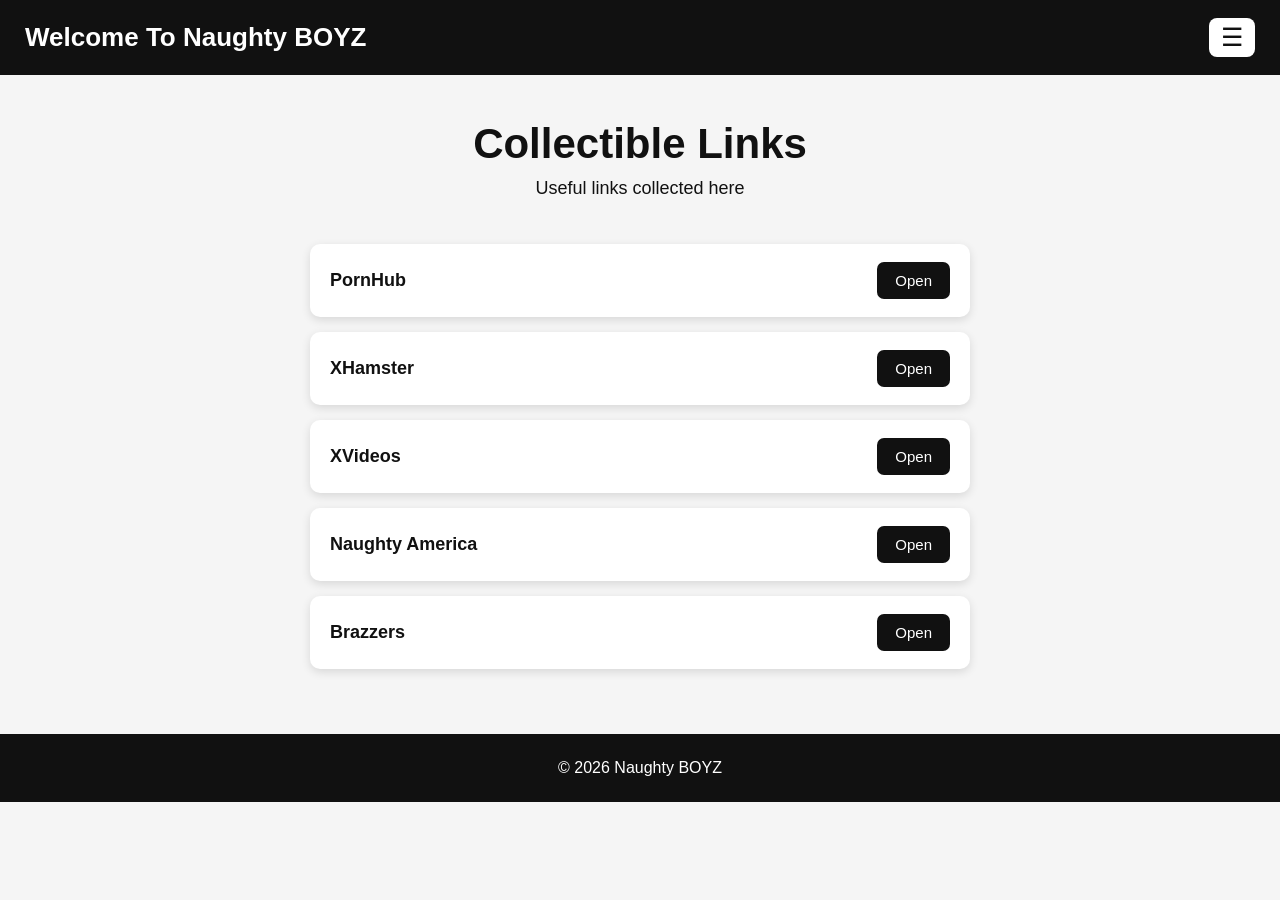
<file: collectible-links.html>
<!DOCTYPE html>
<html>

<head>

    <meta name="viewport" content="width=device-width, initial-scale=1.0">

    <title>Collectible Links</title>

    <link href="https://fonts.cdnfonts.com/css/arquitecta" rel="stylesheet">

    <style>

        * {
            box-sizing: border-box;
        }

        body {
            margin: 0;
            font-family: 'Arquitecta', sans-serif;
            background: #f5f5f5;
            color: #111;
        }


        /* HEADER */

        header {
            width: 100%;
            padding: 18px 25px;
            background: #111;
            color: white;

            display: flex;
            align-items: center;
            justify-content: space-between;
        }

        .logo {
            font-size: 26px;
            font-weight: bold;
        }

        .menu-btn {
            background: white;
            color: #111;
            border: none;
            border-radius: 8px;

            font-size: 25px;
            padding: 5px 12px;

            cursor: pointer;
        }


        /* MENU */

        .menu {
            display: none;

            position: absolute;
            right: 20px;
            top: 70px;

            background: #111;
            width: 190px;

            border-radius: 10px;
            overflow: hidden;

            z-index: 10;
        }

        .menu a {
            display: block;

            color: white;
            text-decoration: none;

            padding: 15px;

            border-bottom: 1px solid #444;

            font-size: 18px;
        }

        .menu a:hover {
            background: #333;
        }


        /* TITLE */

        .title {
            text-align: center;
            padding: 45px 20px 25px;
        }

        .title h1 {
            font-size: 42px;
            margin: 0 0 10px;
        }

        .title p {
            font-size: 18px;
            margin: 0;
        }


        /* LINKS */

        .links-container {
            max-width: 700px;
            margin: auto;
            padding: 20px;
        }

        .link-box {
            background: white;

            margin-bottom: 15px;

            padding: 18px 20px;

            border-radius: 10px;

            box-shadow: 0 3px 10px rgba(0, 0, 0, 0.12);

            display: flex;
            align-items: center;
            justify-content: space-between;

            gap: 15px;
        }

        .link-name {
            font-size: 18px;
            font-weight: bold;
        }

        .open-link {
            background: #111;
            color: white;

            text-decoration: none;

            padding: 10px 18px;

            border-radius: 7px;

            font-size: 15px;

            white-space: nowrap;
        }

        .open-link:hover {
            background: #444;
        }


        /* FOOTER */

        footer {
            background: #111;
            color: white;

            text-align: center;

            padding: 25px;

            margin-top: 30px;
        }


        /* MOBILE */

        @media (max-width: 600px) {

            .logo {
                font-size: 20px;
            }

            .title h1 {
                font-size: 34px;
            }

            .links-container {
                padding: 12px;
            }

            .link-box {
                padding: 15px;
            }

            .link-name {
                font-size: 16px;
            }

            .open-link {
                padding: 9px 13px;
                font-size: 14px;
            }

        }

    </style>

</head>


<body>


    <!-- HEADER -->

    <header>

        <div class="logo">
            Welcome To Naughty BOYZ
        </div>

        <button class="menu-btn" onclick="toggleMenu()">
            ☰
        </button>

    </header>



    <!-- MENU -->

    <div id="menu" class="menu">

        <a href="index.html">Home</a>

        <a href="about.html">About</a>

        <a href="superstars.html">Superstars</a>

        <a href="pub-videos.html">Pub Videos</a>

        <a href="collectible-links.html">Collectible Links</a>

        <a href="contact.html">Contact Us</a>

    </div>



    <!-- TITLE -->

    <section class="title">

        <h1>Collectible Links</h1>

        <p>Useful links collected here</p>

    </section>



    <!-- LINKS -->

    <section class="links-container">


        <!-- LINK 1 -->

        <div class="link-box">

            <div class="link-name">
               PornHub
            </div>

            <a
                class="open-link"
                href="https://www.pornhub.org/categories"
                target="_blank"
                rel="noopener">
                Open
            </a>

        </div>


        <!-- LINK 2 -->

        <div class="link-box">

            <div class="link-name">
               XHamster
            </div>

            <a
                class="open-link"
                href="https://xhamster46.desi/"
                target="_blank"
                rel="noopener">
                Open
            </a>

        </div>


        <!-- LINK 3 -->

        <div class="link-box">

            <div class="link-name">
                XVideos
            </div>

            <a
                class="open-link"
                href="https://www.videoxx.com/"
                target="_blank"
                rel="noopener">
                Open
            </a>

        </div>


        <!-- LINK 4 -->

        <div class="link-box">

            <div class="link-name">
               Naughty America            </div>

            <a
                class="open-link"
                href="https://www.naughtyamerica.com/"
                target="_blank"
                rel="noopener">
                Open
            </a>

        </div>


        <!-- LINK 5 -->

        <div class="link-box">

            <div class="link-name">
                Brazzers
            </div>

            <a
                class="open-link"
                href="https://www.brazzers.com/"
                target="_blank"
                rel="noopener">
                Open
            </a>

        </div>


    </section>



    <!-- FOOTER -->

    <footer>

        © 2026 Naughty BOYZ

    </footer>



    <!-- JAVASCRIPT -->

    <script>

        function toggleMenu() {

            var menu = document.getElementById("menu");

            if (menu.style.display === "block") {

                menu.style.display = "none";

            } else {

                menu.style.display = "block";

            }

        }

    </script>


</body>

</html>
</file>
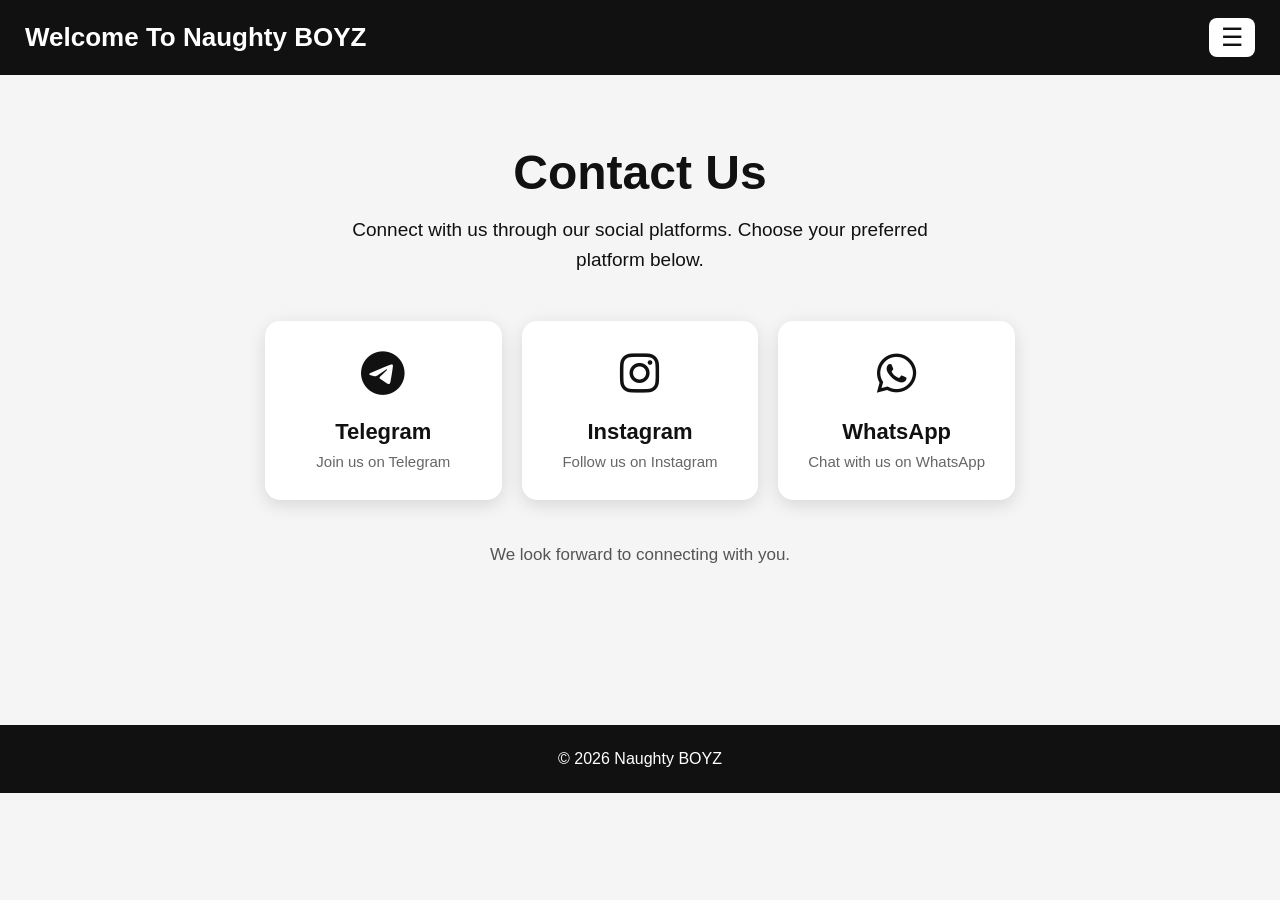
<file: contact.html>
<!DOCTYPE html>
<html>

<head>

    <meta name="viewport" content="width=device-width, initial-scale=1.0">

    <title>Contact Us</title>

    <link href="https://fonts.cdnfonts.com/css/arquitecta" rel="stylesheet">

    <!-- Font Awesome Icons -->
    <link
        rel="stylesheet"
        href="https://cdnjs.cloudflare.com/ajax/libs/font-awesome/6.5.2/css/all.min.css"
    >

    <style>

        * {
            box-sizing: border-box;
        }

        body {
            margin: 0;
            font-family: 'Arquitecta', sans-serif;
            background: #f5f5f5;
            color: #111;
        }


        /* HEADER */

        header {
            width: 100%;
            padding: 18px 25px;
            background: #111;
            color: white;

            display: flex;
            align-items: center;
            justify-content: space-between;
        }

        .logo {
            font-size: 26px;
            font-weight: bold;
        }

        .menu-btn {
            background: white;
            color: #111;

            border: none;
            border-radius: 8px;

            font-size: 25px;
            padding: 5px 12px;

            cursor: pointer;
        }


        /* MENU */

        .menu {
            display: none;

            position: absolute;
            right: 20px;
            top: 70px;

            background: #111;

            width: 190px;

            border-radius: 10px;

            overflow: hidden;

            z-index: 10;
        }

        .menu a {
            display: block;

            color: white;

            text-decoration: none;

            padding: 15px;

            border-bottom: 1px solid #444;

            font-size: 18px;
        }

        .menu a:hover {
            background: #333;
        }


        /* CONTACT SECTION */

        .contact {
            min-height: 650px;

            padding: 70px 20px;

            text-align: center;
        }

        .contact h1 {
            font-size: 48px;

            margin: 0 0 15px;
        }

        .contact-intro {
            font-size: 19px;

            max-width: 600px;

            margin: 0 auto 45px;

            line-height: 1.6;
        }


        /* SOCIAL CARDS */

        .social-container {

            max-width: 750px;

            margin: auto;

            display: grid;

            grid-template-columns: repeat(3, 1fr);

            gap: 20px;
        }


        .social-card {

            background: white;

            padding: 30px 20px;

            border-radius: 15px;

            text-decoration: none;

            color: #111;

            box-shadow: 0 5px 18px rgba(0,0,0,0.12);

            transition: 0.25s;
        }

        .social-card:hover {

            transform: translateY(-6px);

            box-shadow: 0 10px 25px rgba(0,0,0,0.18);
        }


        .social-card i {

            font-size: 45px;

            margin-bottom: 18px;
        }


        .social-card h2 {

            font-size: 22px;

            margin: 5px 0 8px;
        }


        .social-card p {

            margin: 0;

            font-size: 15px;

            color: #666;
        }


        /* CONTACT BUTTON */

        .contact-note {

            margin-top: 45px;

            font-size: 17px;

            color: #555;
        }


        /* FOOTER */

        footer {

            background: #111;

            color: white;

            text-align: center;

            padding: 25px;
        }


        /* MOBILE */

        @media (max-width: 700px) {

            .logo {
                font-size: 20px;
            }

            .contact {
                padding: 50px 15px;
            }

            .contact h1 {
                font-size: 38px;
            }

            .contact-intro {
                font-size: 17px;
            }

            .social-container {

                grid-template-columns: 1fr;

                max-width: 400px;
            }

            .social-card {

                padding: 25px;
            }

        }

    </style>

</head>


<body>


    <!-- HEADER -->

    <header>

        <div class="logo">
            Welcome To Naughty BOYZ
        </div>

        <button class="menu-btn" onclick="toggleMenu()">
            ☰
        </button>

    </header>



    <!-- MENU -->

    <div id="menu" class="menu">

        <a href="index.html">Home</a>

        <a href="about.html">About</a>

        <a href="superstars.html">Superstars</a>

        <a href="pub-videos.html">Pub Videos</a>

        <a href="collectible-links.html">Collectible Links</a>

        <a href="contact.html">Contact Us</a>

    </div>



    <!-- CONTACT -->

    <section class="contact">

        <h1>Contact Us</h1>

        <p class="contact-intro">

            Connect with us through our social platforms.
            Choose your preferred platform below.

        </p>



        <!-- SOCIAL LINKS -->

        <div class="social-container">


            <!-- TELEGRAM -->

            <a
                href="https://t.me/the_failure_Divyansh"
                target="_blank"
                rel="noopener"
                class="social-card"
            >

                <i class="fa-brands fa-telegram"></i>

                <h2>Telegram</h2>

                <p>Join us on Telegram</p>

            </a>



            <!-- INSTAGRAM -->

            <a
                href="https://www.instagram.com/divyanshu_957/"
                target="_blank"
                rel="noopener"
                class="social-card"
            >

                <i class="fa-brands fa-instagram"></i>

                <h2>Instagram</h2>

                <p>Follow us on Instagram</p>

            </a>



            <!-- WHATSAPP -->

            <a
                href="https://wa.me/+919285314456"
                target="_blank"
                rel="noopener"
                class="social-card"
            >

                <i class="fa-brands fa-whatsapp"></i>

                <h2>WhatsApp</h2>

                <p>Chat with us on WhatsApp</p>

            </a>


        </div>


        <p class="contact-note">
            We look forward to connecting with you.
        </p>

    </section>



    <!-- FOOTER -->

    <footer>

        © 2026 Naughty BOYZ

    </footer>



    <!-- JAVASCRIPT -->

    <script>

        function toggleMenu() {

            var menu = document.getElementById("menu");

            if (menu.style.display === "block") {

                menu.style.display = "none";

            } else {

                menu.style.display = "block";

            }

        }

    </script>


</body>

</html>
</file>
